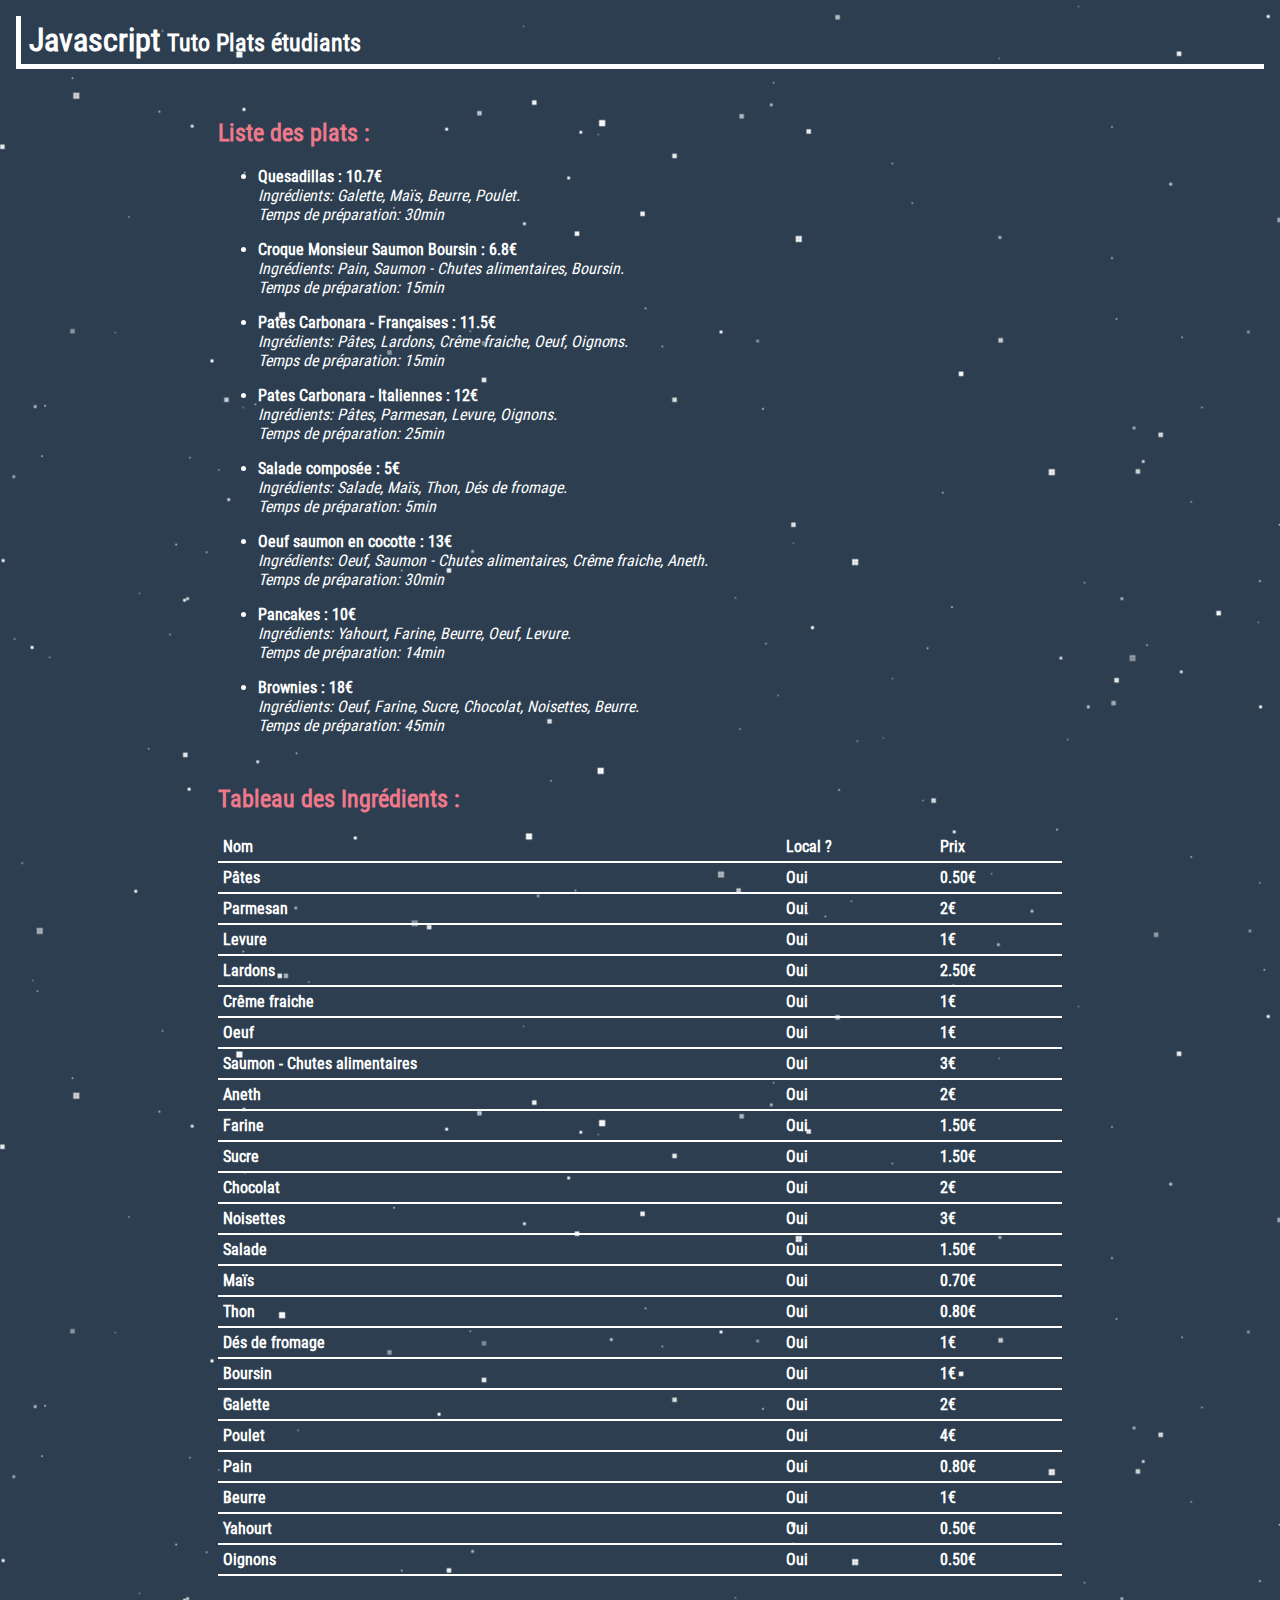
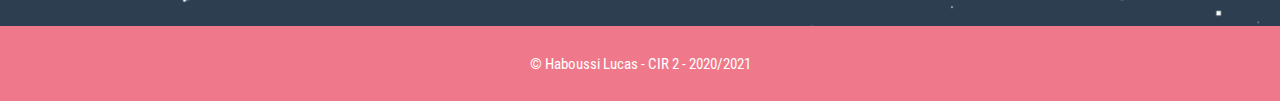
<file: TP/TP2/index.html>
<!DOCTYPE html>
<html lang="FR">
<head>
    <meta charset="utf-8"/>
    <title>TP2 - Javascript - 2020/2021</title>
    <link rel="stylesheet" type="text/css" href="./css/main.css"/>
    <link rel="stylesheet" type="text/css" href="./css/table.css"/>
</head>
<body>
    <div id="header">
        <h1>Javascript <span class="subtitle">Tuto Plats étudiants</span></h1>
    </div>

    <div id="list-container">
        <h2>Liste des plats :</h2>
        <div id="list"></div>
    </div>

    <div id="table-container">
        <h2>Tableau des Ingrédients :</h2>
        <div id="table">
            <table>
                <tr>
                    <th>Nom</th>
                    <th>Local ?</th>
                    <th>Prix</th>
                </tr>
            </table>
        </div>
    </div>

    <div id="footer">
        <p>&copy; Haboussi Lucas - CIR 2 - 2020/2021</p>
    </div>
</body>

    <!-- L'ordre des scripts est important !!! -->
    <!-- on load en premiers les data puis les modules puis le script principal -->
    <script src="js/Data/IngredientData.js"></script>
    <script src="js/Data/MealData.js"></script>

    <script src="js/Manager/MealManager.js"></script>
    <script src="js/Manager/IngredientManager.js"></script>

    <script src="../TP2/js/main.js"></script>

</html>
</file>
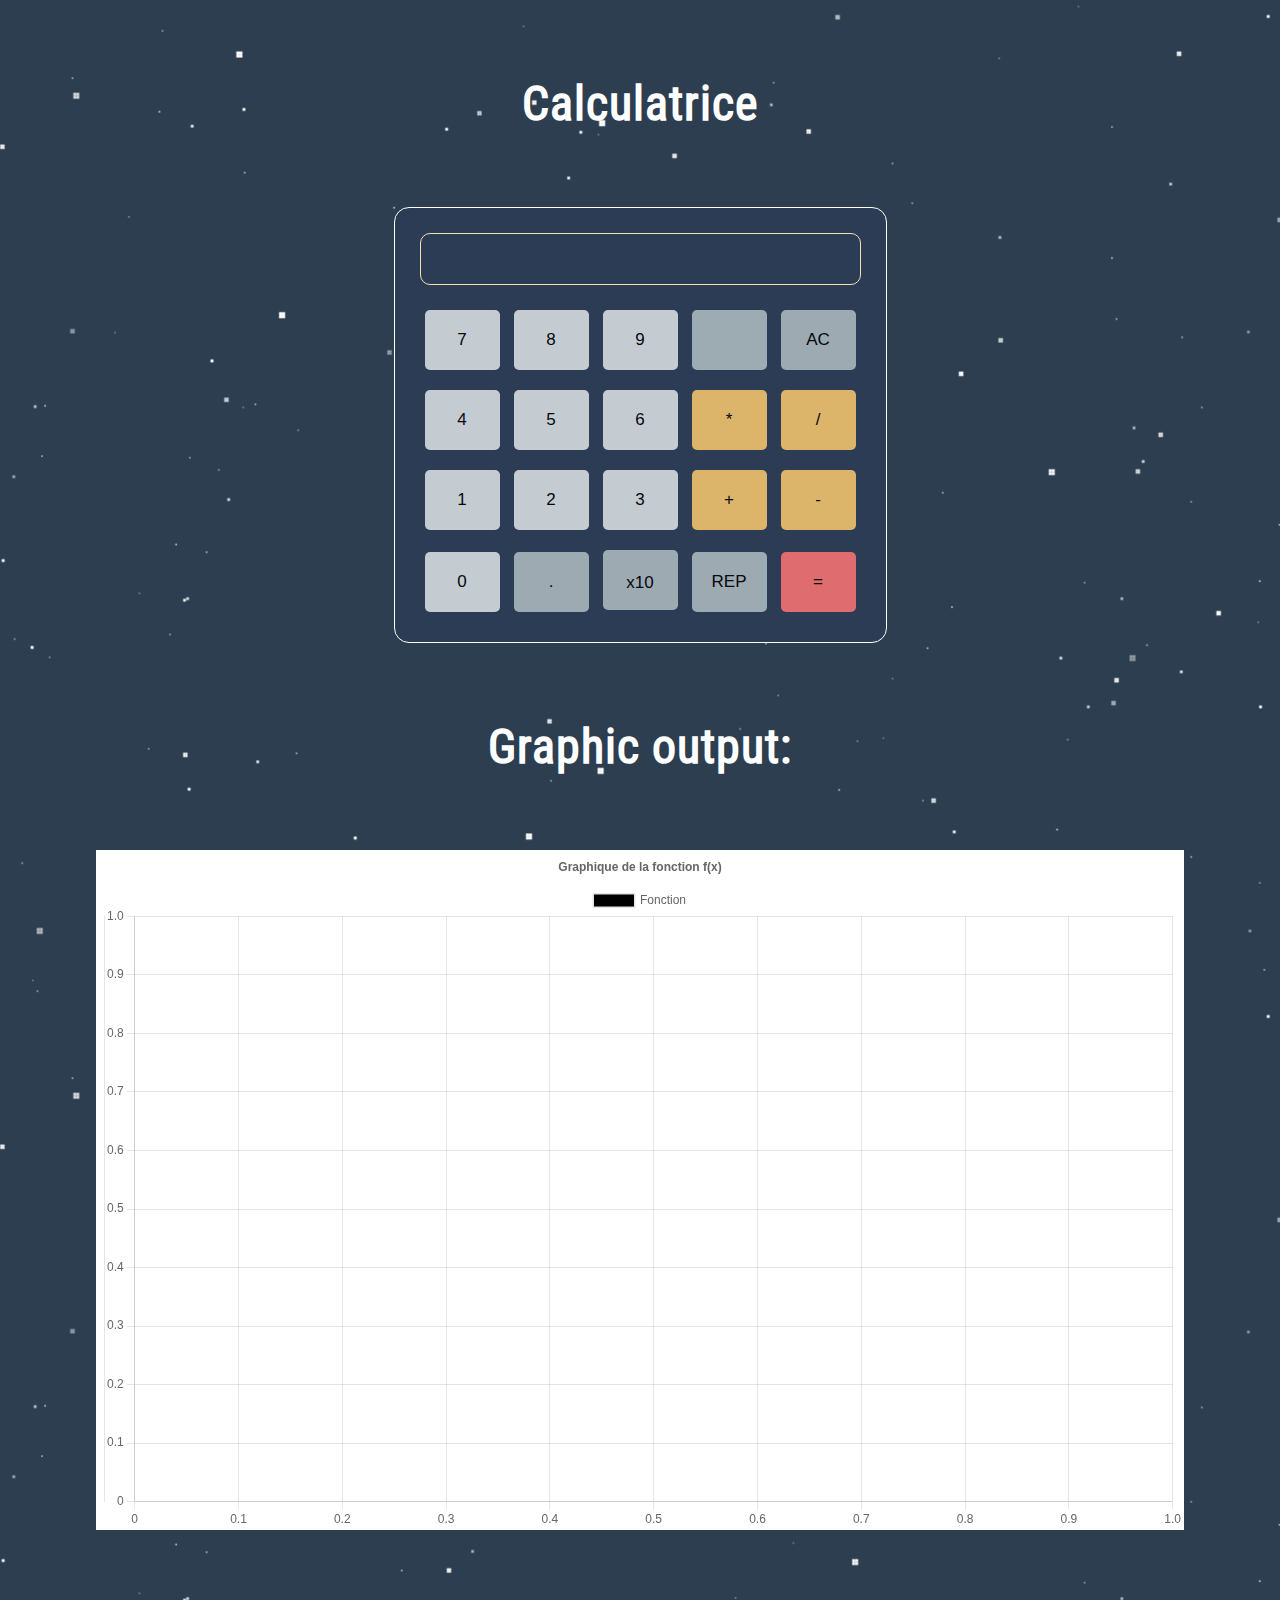
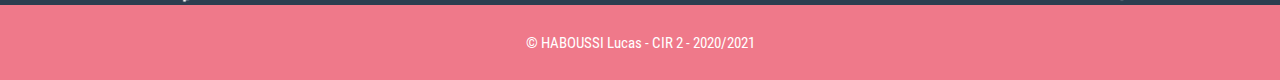
<file: TP/TP3/index.html>
<!DOCTYPE html>
<html lang="fr">
<head>
    <meta charset="utf-8">
    <title>TP3 - Calculatrice</title>
    <link rel="stylesheet" type="text/css" href="css/main.css">
</head>
<body>
    <main>
        <section class="section-container">
            <h2>Calculatrice</h2>
            <div class ="calculator-container">
                <div class="grid-container">
                    <div class="grid-calculator-input">
                        <input id="displayInput" type="text" value=""></input>
                    </div>
                    <div class="grid-div">
                        <button>7</button>
                        <button>8</button>
                        <button>9</button>
                        <button class="btn-control"><math>X</math></button>
                        <button class="btn-control">AC</button>
                    </div>
                    <div class="grid-div">
                        <button>4</button>
                        <button>5</button>
                        <button>6</button>
                        <button class="btn-operator">*</button>
                        <button class="btn-operator">/</button>
                    </div>
                    <div class="grid-div">
                        <button>1</button>
                        <button>2</button>
                        <button>3</button>
                        <button class="btn-operator">+</button>
                        <button class="btn-operator">-</button>
                    </div>
                    <div class="grid-div">
                        <button>0</button>
                        <button class="btn-control">.</button>
                        <button class="btn-control">x10<sup><math>x</math></sup></button>
                        <button class="btn-control">REP</button>
                        <button id="btn-equal">=</button>
                    </div>
                </div>
            </div>
        </section>
        <section class="section-container">
            <h2>Graphic output:</h2>
            <div id="graphDiv">
                <canvas id="myChart" width="400px" height="250px" style="background-color: white"></canvas>
            </div>
        </section>
    </main>

    <footer class="footer">
        <p>&copy; HABOUSSI Lucas - CIR 2 - 2020/2021</p>
    </footer>

    <!-- On load les modules / les listeneurs puis le main -->
    <script src="js/libs/Chart.js"></script>

    <script src="js/manager/DisplayManager.js"></script>
    <script src="js/manager/CalculatorManager.js"></script>
    <script src="js/manager/GraphManager.js"></script>
    <script src="js/listener/OnInteraction.js"></script>
    <script src="js/main.js"></script>

</body>
</html>
</file>
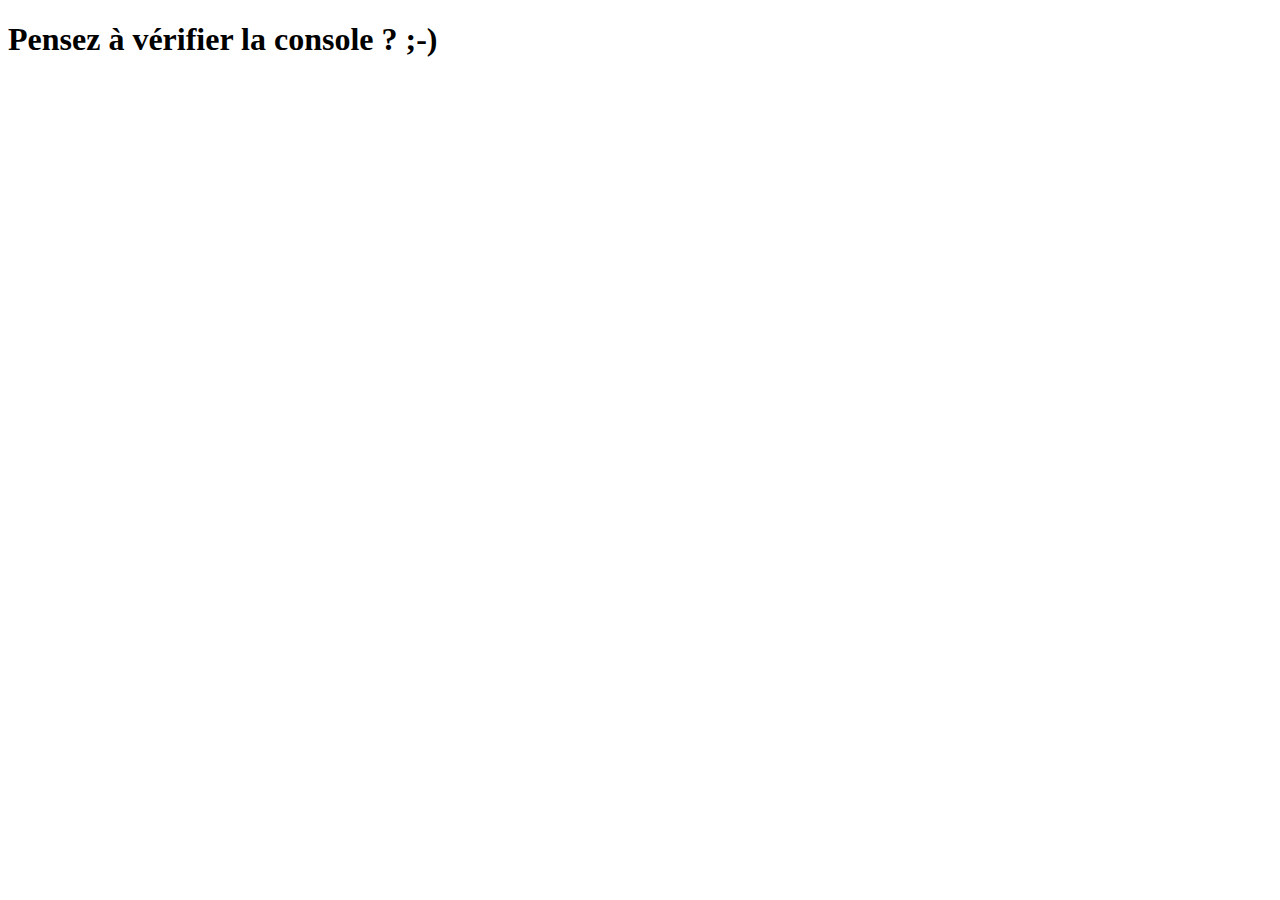
<file: TP/TP4/EX1/index.html>
<!DOCTYPE html>
<html lang="FR">
  <head>
    <title>Observable</title>
    <meta http-equiv="Content-Type" content="text/html; charset=UTF-8" />
    <script type="text/javascript" src="Observable.js"></script>
  </head>
  <body>  
	<h1>Pensez à vérifier la console ? ;-)</h1>
    <script type="text/javascript" src="main.js"></script>
  </body>
</html>
</file>
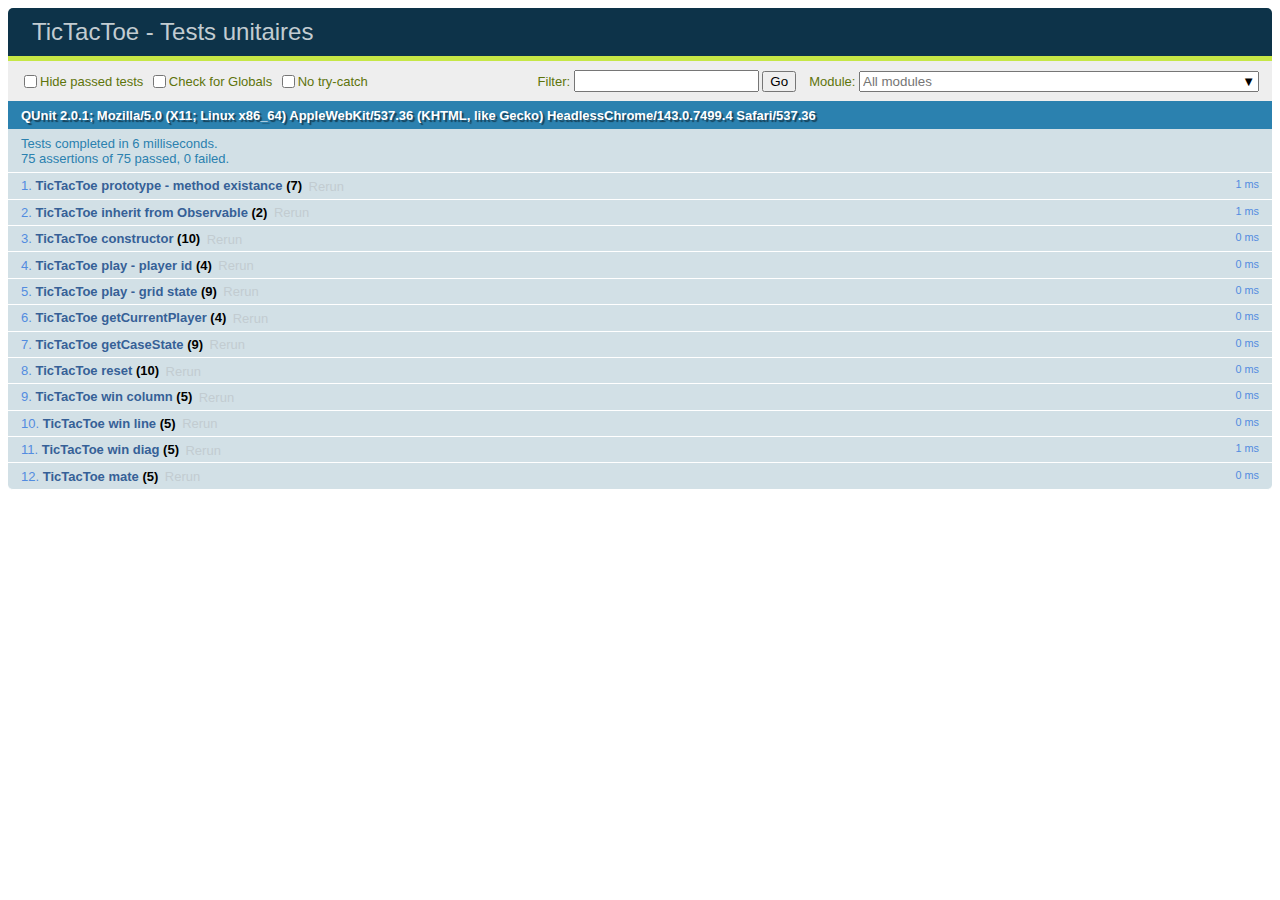
<file: TP/TP4/EX2/index.html>
<!DOCTYPE html>
<html lang="FR">
<head>
    <title>TicTacToe - Tests unitaires</title>
    <meta http-equiv="Content-Type" content="text/html; charset=UTF-8" />
    <link rel="stylesheet" type="text/css" href="libs/qunit/qunit.css" />
    <script type="text/javascript" src="libs/qunit/qunit.js"></script>
    <script type="text/javascript" src="libs/checkGlobals.js"></script>
    <script type="text/javascript" src="Observable.js"></script>
    <script type="text/javascript" src="TicTacToe.js"></script>
</head>

<body>
    <div id="qunit"></div>
    <div id="qunit-fixture"></div>
    <script type="text/javascript" src="test.js"></script>
</body>
</html>
</file>
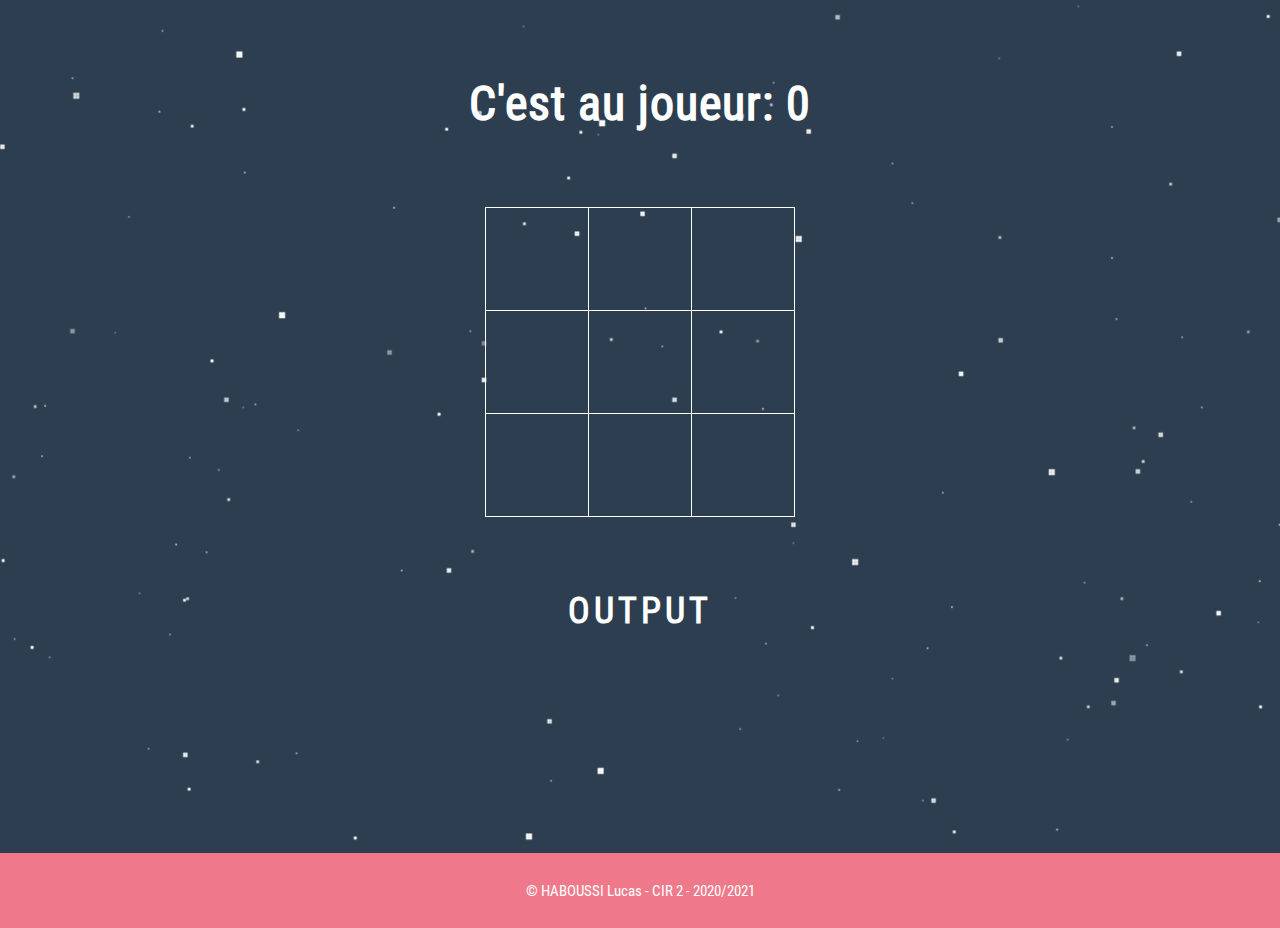
<file: TP/TP4/EX3/index.html>
<!DOCTYPE html>
<html lang="fr">
<head>
    <meta charset="utf-8">
    <title>TP4 - Morpion</title>
    <link rel="stylesheet" type="text/css" href="css/main.css">
</head>
<body>
    <main style="height: 778px;">
        <section class="section-container">
            <h3 id="player_number"></h3>
            <div class="grid-container">
                <table id="morpion">
                    <tr>
                        <td data='1'></td>
                        <td data='2'></td>
                        <td data='3'></td>
                    </tr>
                    <tr>
                        <td data='4'></td>
                        <td data='5'></td>
                        <td data='6'></td>
                    </tr>
                    <tr>
                        <td data='7'></td>
                        <td data='8'></td>
                        <td data='9'></td>
                    </tr>
                </table>
            </div>
            <div class="pre-container">
                <h4>OUTPUT</h4>
                <pre id="output"></pre>
            </div>
        </section>
    </main>

    <footer class="footer">
        <p>&copy; HABOUSSI Lucas - CIR 2 - 2020/2021</p>
    </footer>

    <!-- L'ordre est important !!! On load Observable en premier car TicTacToe hérite de celle-ci et vice-versa pour TicTaoView -->
    <script type="text/javascript" src="js/class/Observable.js"></script>
    <script type="text/javascript" src="js/class/TicTacToe.js"></script>
    <script type="text/javascript" src="js/class/TicTacToeView.js"></script>
    <script type="text/javascript" src="js/main.js"></script>

</body>
</html>
</file>
<file: TP/TP2/css/main.css>
body {
    background-image: url(../img/main-background.png);
    overflow-x: hidden;
    padding: 0;
    background-color: #34495e;
    font-family: 'Roboto-Regular', sans-serif;
    color: white;
    margin: 0;
}

h2 {
    color: #EF798A;
}

#header {
    margin: 1em;
    padding: 0.3em 0.5em;
    border-left: 5px solid white;
    border-bottom: 5px solid white;
    color: white;
}

#header h1 {
    padding: 0;
    margin: 0;
    font-size: xx-large;
}

#header h1 .subtitle {
    font-size: x-large;
}

#footer {
    display: flex;
    align-items: center;
    justify-content: center;
    width: 100%;
    background-color: #EF798A;
    height: 75px;
}

#footer p {
    font-family: 'Roboto-Regular', sans-serif;
    padding: 0;
    font-size: 15px;
}

#list-container, #table-container {
    width: 66%;
    margin: 50px auto;
}

@font-face {
    font-family: 'Roboto-Regular';
    src: url("../fonts/RobotoCondensed-Regular.ttf") format("truetype");
}
</file>
<file: TP/TP2/css/table.css>
#table table {
    border-spacing: 0;
    border-collapse: collapse;
    width: 100%;
}

#table tr {
    margin-top: 10px;
}

#table th {
    border-bottom: 2px solid white;
    text-align: left;
    padding: 5px;
}

#table td {
    border-bottom: 1px solid white;
    padding: 5px;
}
</file>
<file: TP/TP3/css/main.css>
body {
    padding: 0;
    margin: 0;
    color: white;
    overflow-x: hidden;
    font-family: 'Roboto-Regular', sans-serif;
    background-image: url(../img/main-background.png);
    background-color: #34495e;
}

main {
    width: 85%;
    height: auto;
    margin: auto;
    min-height:100%;
}

h2 {
    margin-bottom: 75px;
    padding: 0;
    display: flex;
    justify-content: center;
    letter-spacing: 1px;
    font-size: 3em;
    font-family: 'Roboto-Regular', sans-serif;
}

.section-container {
    margin: 75px auto;
    height: 100%;
}

/*
 * CALCULATOR SECTION
 */
.calculator-container {
    display: flex;
    justify-content: center;
    width: 65%;
    margin: auto;
}

.grid-container{
    display: grid;
    padding: 25px;
    background-color: #2c3c54;
    border: white 1px solid;
    border-collapse: collapse;
    border-radius: 15px;
    color: wheat;
    grid-template-rows: repeat(5, auto);
    grid-row-gap: 10px;
}

.grid-div button{
    font-size: 17px;
    cursor: pointer;
    height: 60px;
    width: 75px;
    border: none;
    border-radius: 5px;
    background-color: #dfe6e9;
    opacity: 0.85;
    margin: 5px;
}

.grid-calculator-input {
    display: flex;
    justify-content: center;
    padding-bottom: 10px;
}

.grid-calculator-input input {
    width: 100%;
    padding: 0 25px;
    background-color: #2c3c54;
    border: wheat 1px solid;
    border-collapse: collapse;
    border-radius: 10px;
    color: wheat;
    font-family: "Roboto-Regular", sans-serif;
    font-size: 1.35em;
    height: 50px;
}

button:focus {
    opacity: 1;
}

button:active {
    color: grey;
}

button:hover {
    opacity: 1;
}

/*
 * Button effect
 */
#btn-equal, #btn-point {
    background-color: #ff7675;
}

.btn-operator {
    background-color: #fdcb6e !important;
}

.btn-control {
    background-color: #b2bec3 !important;
}

/*
 * FOOTER SECTION
 */
.footer {
    display: flex;
    align-items: center;
    justify-content: center;
    width: 100%;
    background-color: #EF798A;
    height: 75px;
}

.footer p {
    font-family: 'Roboto-Regular', sans-serif;
    padding: 0;
    font-size: 15px;
}

@font-face {
    font-family: 'Roboto-Regular';
    src: url("../fonts/RobotoCondensed-Regular.ttf") format("truetype");
}
</file>
<file: TP/TP4/EX3/css/main.css>
body {
    padding: 0;
    margin: 0;
    color: white;
    overflow-x: hidden;
    font-family: 'Roboto-Regular', sans-serif;
    background-image: url(../img/main-background.png);
    background-color: #34495e;
}

main {
    width: 85%;
    height: auto;
    margin: auto;
    min-height:100%;
}

h3 {
    margin-bottom: 75px;
    padding: 0;
    display: flex;
    justify-content: center;
    letter-spacing: 1px;
    font-size: 3em;
    font-family: 'Roboto-Regular', sans-serif;
}

h4 {
    padding: 0;
    display: flex;
    justify-content: center;
    letter-spacing: 0.25rem;
    font-size: 2.25rem;
    font-family: 'Roboto-Regular', sans-serif;
}

.section-container {
    margin: 75px auto;
    height: 100%;
}

/*
 * MORPION
 */
.grid-container {
    display: flex;
    justify-content: center;
}

table {
    border-collapse: collapse;
}

td {
    cursor: pointer;
    border: solid 1px white;
    display: table-cell;
    width: 100px;
    height: 100px;
    text-align: center;
    font-size: 2rem;
}

/*
 * RESULT
 */
.pre-container {
    margin-top: 25px;
    display: flex;
    justify-content: center;
    flex-direction: column;
}

.pre-container pre {
    padding: 0;
    margin: 0;
    text-align: center;
    font-family: 'Roboto-Regular', sans-serif;
    font-size: 1.25rem;
}

/*
 *  JS
 */
.warning {
    color: #ff7675;
}

/*
 * FOOTER SECTION
 */
.footer {
    display: flex;
    align-items: center;
    justify-content: center;
    width: 100%;
    background-color: #EF798A;
    height: 75px;
}

.footer p {
    font-family: 'Roboto-Regular', sans-serif;
    padding: 0;
    font-size: 15px;
}

@font-face {
    font-family: 'Roboto-Regular';
    src: url("../fonts/RobotoCondensed-Regular.ttf") format("truetype");
}
</file>
<file: TP/TP4/EX2/libs/qunit/qunit.css>
/*!
 * QUnit 2.0.1
 * https://qunitjs.com/
 *
 * Copyright jQuery Foundation and other contributors
 * Released under the MIT license
 * https://jquery.org/license
 *
 * Date: 2016-07-23T19:39Z
 */

/** Font Family and Sizes */

#qunit-tests, #qunit-header, #qunit-banner, #qunit-testrunner-toolbar, #qunit-filteredTest, #qunit-userAgent, #qunit-testresult {
	font-family: "Helvetica Neue Light", "HelveticaNeue-Light", "Helvetica Neue", Calibri, Helvetica, Arial, sans-serif;
}

#qunit-testrunner-toolbar, #qunit-filteredTest, #qunit-userAgent, #qunit-testresult, #qunit-tests li { font-size: small; }
#qunit-tests { font-size: smaller; }


/** Resets */

#qunit-tests, #qunit-header, #qunit-banner, #qunit-filteredTest, #qunit-userAgent, #qunit-testresult, #qunit-modulefilter {
	margin: 0;
	padding: 0;
}


/** Header (excluding toolbar) */

#qunit-header {
	padding: 0.5em 0 0.5em 1em;

	color: #8699A4;
	background-color: #0D3349;

	font-size: 1.5em;
	line-height: 1em;
	font-weight: 400;

	border-radius: 5px 5px 0 0;
}

#qunit-header a {
	text-decoration: none;
	color: #C2CCD1;
}

#qunit-header a:hover,
#qunit-header a:focus {
	color: #FFF;
}

#qunit-banner {
	height: 5px;
}

#qunit-filteredTest {
	padding: 0.5em 1em 0.5em 1em;
	color: #366097;
	background-color: #F4FF77;
}

#qunit-userAgent {
	padding: 0.5em 1em 0.5em 1em;
	color: #FFF;
	background-color: #2B81AF;
	text-shadow: rgba(0, 0, 0, 0.5) 2px 2px 1px;
}


/** Toolbar */

#qunit-testrunner-toolbar {
	padding: 0.5em 1em 0.5em 1em;
	color: #5E740B;
	background-color: #EEE;
}

#qunit-testrunner-toolbar .clearfix {
	height: 0;
	clear: both;
}

#qunit-testrunner-toolbar label {
	display: inline-block;
}

#qunit-testrunner-toolbar input[type=checkbox],
#qunit-testrunner-toolbar input[type=radio] {
	margin: 3px;
	vertical-align: -2px;
}

#qunit-testrunner-toolbar input[type=text] {
	box-sizing: border-box;
	height: 1.6em;
}

.qunit-url-config,
.qunit-filter,
#qunit-modulefilter {
	display: inline-block;
	line-height: 2.1em;
}

.qunit-filter,
#qunit-modulefilter {
	float: right;
	position: relative;
	margin-left: 1em;
}

.qunit-url-config label {
	margin-right: 0.5em;
}

#qunit-modulefilter-search {
	box-sizing: border-box;
	width: 400px;
}

#qunit-modulefilter-search-container:after {
	position: absolute;
	right: 0.3em;
	content: "\25bc";
	color: black;
}

#qunit-modulefilter-dropdown {
	/* align with #qunit-modulefilter-search */
	box-sizing: border-box;
	width: 400px;
	position: absolute;
	right: 0;
	top: 50%;
	margin-top: 0.8em;

	border: 1px solid #D3D3D3;
	border-top: none;
	border-radius: 0 0 .25em .25em;
	color: #000;
	background-color: #F5F5F5;
	z-index: 99;
}

#qunit-modulefilter-dropdown a {
	color: inherit;
	text-decoration: none;
}

#qunit-modulefilter-dropdown .clickable.checked {
	font-weight: bold;
	color: #000;
	background-color: #D2E0E6;
}

#qunit-modulefilter-dropdown .clickable:hover {
	color: #FFF;
	background-color: #0D3349;
}

#qunit-modulefilter-actions {
	display: block;
	overflow: auto;

	/* align with #qunit-modulefilter-dropdown-list */
	font: smaller/1.5em sans-serif;
}

#qunit-modulefilter-dropdown #qunit-modulefilter-actions > * {
	box-sizing: border-box;
	max-height: 2.8em;
	display: block;
	padding: 0.4em;
}

#qunit-modulefilter-dropdown #qunit-modulefilter-actions > button {
	float: right;
	font: inherit;
}

#qunit-modulefilter-dropdown #qunit-modulefilter-actions > :last-child {
	/* insert padding to align with checkbox margins */
	padding-left: 3px;
}

#qunit-modulefilter-dropdown-list {
	max-height: 200px;
	overflow-y: auto;
	margin: 0;
	border-top: 2px groove threedhighlight;
	padding: 0.4em 0 0;
	font: smaller/1.5em sans-serif;
}

#qunit-modulefilter-dropdown-list li {
	white-space: nowrap;
	overflow: hidden;
	text-overflow: ellipsis;
}

#qunit-modulefilter-dropdown-list .clickable {
	display: block;
	padding-left: 0.15em;
}


/** Tests: Pass/Fail */

#qunit-tests {
	list-style-position: inside;
}

#qunit-tests li {
	padding: 0.4em 1em 0.4em 1em;
	border-bottom: 1px solid #FFF;
	list-style-position: inside;
}

#qunit-tests > li {
	display: none;
}

#qunit-tests li.running,
#qunit-tests li.pass,
#qunit-tests li.fail,
#qunit-tests li.skipped {
	display: list-item;
}

#qunit-tests.hidepass {
	position: relative;
}

#qunit-tests.hidepass li.running,
#qunit-tests.hidepass li.pass {
	visibility: hidden;
	position: absolute;
	width:   0;
	height:  0;
	padding: 0;
	border:  0;
	margin:  0;
}

#qunit-tests li strong {
	cursor: pointer;
}

#qunit-tests li.skipped strong {
	cursor: default;
}

#qunit-tests li a {
	padding: 0.5em;
	color: #C2CCD1;
	text-decoration: none;
}

#qunit-tests li p a {
	padding: 0.25em;
	color: #6B6464;
}
#qunit-tests li a:hover,
#qunit-tests li a:focus {
	color: #000;
}

#qunit-tests li .runtime {
	float: right;
	font-size: smaller;
}

.qunit-assert-list {
	margin-top: 0.5em;
	padding: 0.5em;

	background-color: #FFF;

	border-radius: 5px;
}

.qunit-source {
	margin: 0.6em 0 0.3em;
}

.qunit-collapsed {
	display: none;
}

#qunit-tests table {
	border-collapse: collapse;
	margin-top: 0.2em;
}

#qunit-tests th {
	text-align: right;
	vertical-align: top;
	padding: 0 0.5em 0 0;
}

#qunit-tests td {
	vertical-align: top;
}

#qunit-tests pre {
	margin: 0;
	white-space: pre-wrap;
	word-wrap: break-word;
}

#qunit-tests del {
	color: #374E0C;
	background-color: #E0F2BE;
	text-decoration: none;
}

#qunit-tests ins {
	color: #500;
	background-color: #FFCACA;
	text-decoration: none;
}

/*** Test Counts */

#qunit-tests b.counts                       { color: #000; }
#qunit-tests b.passed                       { color: #5E740B; }
#qunit-tests b.failed                       { color: #710909; }

#qunit-tests li li {
	padding: 5px;
	background-color: #FFF;
	border-bottom: none;
	list-style-position: inside;
}

/*** Passing Styles */

#qunit-tests li li.pass {
	color: #3C510C;
	background-color: #FFF;
	border-left: 10px solid #C6E746;
}

#qunit-tests .pass                          { color: #528CE0; background-color: #D2E0E6; }
#qunit-tests .pass .test-name               { color: #366097; }

#qunit-tests .pass .test-actual,
#qunit-tests .pass .test-expected           { color: #999; }

#qunit-banner.qunit-pass                    { background-color: #C6E746; }

/*** Failing Styles */

#qunit-tests li li.fail {
	color: #710909;
	background-color: #FFF;
	border-left: 10px solid #EE5757;
	white-space: pre;
}

#qunit-tests > li:last-child {
	border-radius: 0 0 5px 5px;
}

#qunit-tests .fail                          { color: #000; background-color: #EE5757; }
#qunit-tests .fail .test-name,
#qunit-tests .fail .module-name             { color: #000; }

#qunit-tests .fail .test-actual             { color: #EE5757; }
#qunit-tests .fail .test-expected           { color: #008000; }

#qunit-banner.qunit-fail                    { background-color: #EE5757; }

/*** Skipped tests */

#qunit-tests .skipped {
	background-color: #EBECE9;
}

#qunit-tests .qunit-skipped-label {
	background-color: #F4FF77;
	display: inline-block;
	font-style: normal;
	color: #366097;
	line-height: 1.8em;
	padding: 0 0.5em;
	margin: -0.4em 0.4em -0.4em 0;
}

/** Result */

#qunit-testresult {
	padding: 0.5em 1em 0.5em 1em;

	color: #2B81AF;
	background-color: #D2E0E6;

	border-bottom: 1px solid #FFF;
}
#qunit-testresult .module-name {
	font-weight: 700;
}

/** Fixture */

#qunit-fixture {
	position: absolute;
	top: -10000px;
	left: -10000px;
	width: 1000px;
	height: 1000px;
}
</file>
